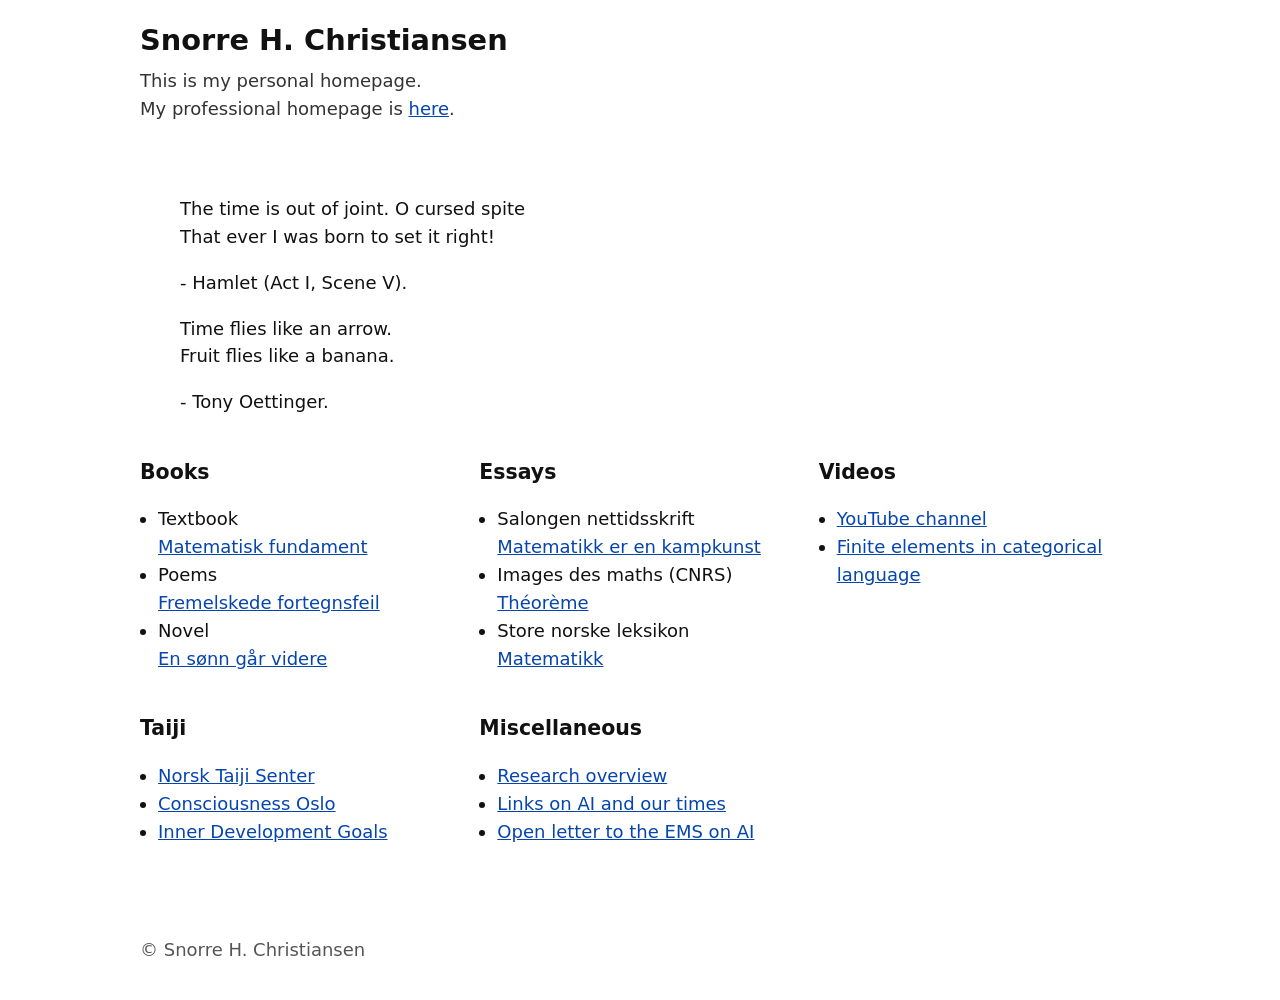
<file: index.html>
<!doctype html>
<html lang="en">
<head>
  <meta charset="utf-8" />
  <meta name="viewport" content="width=device-width, initial-scale=1" />
  <title>Snorre Christiansen — personal homepage</title>
  <meta name="author" content="Snorre H. Christiansen" />
  <meta name="description" content="Personal homepage" />
  <link rel="stylesheet" href="styles.css" />
</head>
<body>
  <header class="site-header">
    <div class="container">
      <h1>Snorre H. Christiansen</h1>
      <p class="lead">This is my personal homepage.<br> My professional homepage is <a href="https://www.mn.uio.no/math/english/people/aca/snorrec/index.html" target="_blank" rel="noopener">here</a>.</p>
    </div>
  </header>

	<main class="container">
  <section class="quotes">
    <blockquote>
      <p>The time is out of joint. O cursed spite<br>
That ever I was born to set it right!
	  </p>
      <footer> - Hamlet (Act I, Scene V).</footer>
    </blockquote>

	  
    <blockquote>
      <p>Time flies like an arrow.<br>
		  Fruit flies like a banana.
	  </p>
      <footer> - Tony Oettinger.</footer>
    </blockquote>
  </section>

    <section class="grid">
      <article>
        <h2>Books</h2>
        <ul>
          <li>Textbook<br> <a href="https://www.mn.uio.no/math/personer/vit/snorrec/matematisk-fundament.html">Matematisk fundament</a></li>
          <li>Poems<br> <a href="https://www.norli.no/boker/skjonnlitteratur/lyrikk-og-drama/lyrikk/fremelskede-fortegnsfeil-9788284512068"> Fremelskede fortegnsfeil</a></li>
          <li>Novel<br> <a href="https://www.ark.no/produkt/boker/skjonnlitteratur/en-sonn-gar-videre-9788284516578"> En sønn går videre</a></li>
        </ul>
      </article>

      <article>
        <h2>Essays</h2>
        <ul>
          <li>Salongen nettidsskrift<br><a href="https://www.salongen.no/matematikk-er-en-kampkunst/">Matematikk er en kampkunst</a></li>
          <li>Images des maths (CNRS)<br><a href="https://images.math.cnrs.fr/billets/theoreme/">Théorème</a></li>
          <li>Store norske leksikon<br> <a href="https://snl.no/matematikk">Matematikk</a></li>
        </ul>
      </article>

      <article>
        <h2>Videos</h2>
        <ul>
          <li><a href="https://www.youtube.com/playlist?list=PLtq8oolNr66TYn9hYWedFSrV3qLTgCpOd">YouTube channel</a></li>
          <li><a href="https://www.imsi.institute/videos/finite-elements-in-categorical-language/">Finite elements in categorical language</a></li>
        </ul>
      </article>

     
      
      <article>
        <h2>Taiji</h2>
        <ul>
          <li><a href="https://www.taiji.no/">Norsk Taiji Senter</a></li>
          <li><a href="https://www.conoslo.com/">Consciousness Oslo</a></li>
			<li><a href="https://innerdevelopmentgoals.org/">Inner Development Goals</a></li>
        </ul>
      </article>

      <article>
        <h2>Miscellaneous</h2>
        <ul>
	   <li> <a href="https://www.mn.uio.no/math/personer/vit/snorrec/publicationsshc.pdf">Research overview</a>
          <li><a href="https://www.mn.uio.no/math/personer/vit/snorrec/books.html">Links on AI and our times</a></li>
			<li><a href="openletter.html">Open letter to the EMS on AI</a></li>
        </ul>
      </article>
    </section>
  </main>

  <footer class="site-footer container">
    <p>&copy; Snorre H. Christiansen</p>
  </footer>
</body>
</html>
</file>
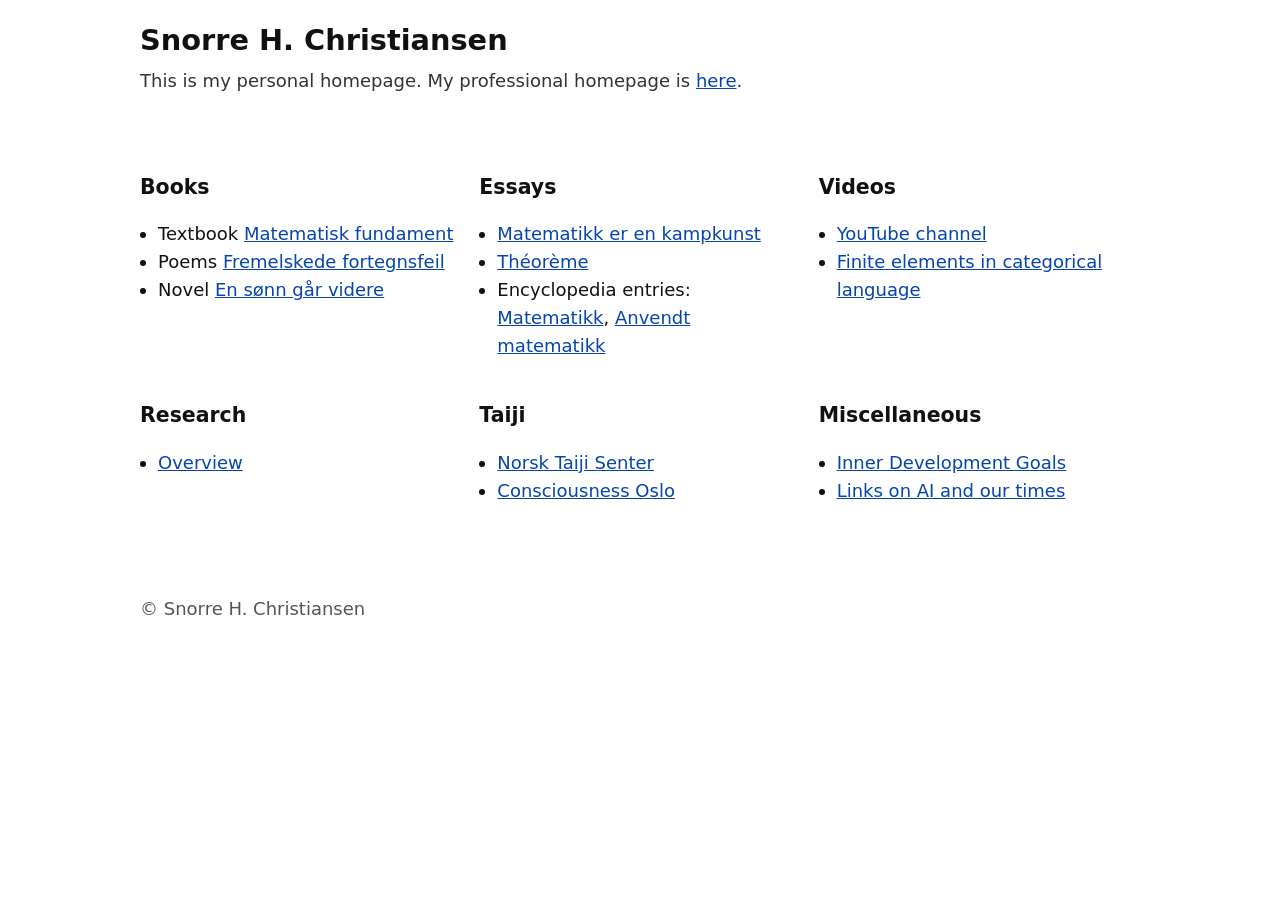
<file: index2.html>
<!doctype html>
<html lang="en">
<head>
  <meta charset="utf-8" />
  <meta name="viewport" content="width=device-width, initial-scale=1" />
  <title>Snorre Christiansen — personal homepage</title>
  <meta name="author" content="Snorre H. Christiansen" />
  <meta name="description" content="Personal homepage" />
  <link rel="stylesheet" href="styles.css" />
</head>
<body>
  <header class="site-header">
    <div class="container">
      <h1>Snorre H. Christiansen</h1>
      <p class="lead">This is my personal homepage. My professional homepage is <a href="https://www.mn.uio.no/math/english/people/aca/snorrec/index.html" target="_blank" rel="noopener">here</a>.</p>
    </div>
  </header>

  <main class="container">
    <section class="grid">
      <article>
        <h2>Books</h2>
        <ul>
          <li>Textbook <a href="https://www.mn.uio.no/math/personer/vit/snorrec/matematisk-fundament.html">Matematisk fundament</a></li>
          <li>Poems <a href="https://www.norli.no/boker/...">Fremelskede fortegnsfeil</a></li>
          <li>Novel <a href="https://www.ark.no/...">En sønn går videre</a></li>
        </ul>
      </article>

      <article>
        <h2>Essays</h2>
        <ul>
          <li><a href="https://www.salongen.no/matematikk-er-en-kampkunst/">Matematikk er en kampkunst</a></li>
          <li><a href="https://images.math.cnrs.fr/billets/theoreme/">Théorème</a></li>
          <li>Encyclopedia entries: <a href="https://snl.no/matematikk">Matematikk</a>, <a href="https://snl.no/anvendt_matematikk">Anvendt matematikk</a></li>
        </ul>
      </article>

      <article>
        <h2>Videos</h2>
        <ul>
          <li><a href="https://youtube.com/playlist?list=PLtq8oolNr66...">YouTube channel</a></li>
          <li><a href="https://www.imsi.institute/videos/finite-elements-in-categorical-language/">Finite elements in categorical language</a></li>
        </ul>
      </article>

      <article>
        <h2>Research</h2>
        <ul>
          <li> <a href="https://www.mn.uio.no/math/personer/vit/snorrec/publicationsshc.pdf">Overview</a> </li>
        </ul>
        </article>
      
      <article>
        <h2>Taiji</h2>
        <ul>
          <li><a href="https://www.taiji.no/">Norsk Taiji Senter</a></li>
          <li><a href="https://www.conoslo.com/">Consciousness Oslo</a></li>
        </ul>
      </article>

      <article>
        <h2>Miscellaneous</h2>
        <ul>
          <li><a href="https://innerdevelopmentgoals.org/">Inner Development Goals</a></li>
          <li><a href="https://www.mn.uio.no/math/personer/vit/snorrec/books.html">Links on AI and our times</a></li>
        </ul>
      </article>
    </section>
  </main>

  <footer class="site-footer container">
    <p>&copy; Snorre H. Christiansen</p>
  </footer>
</body>
</html>
</file>
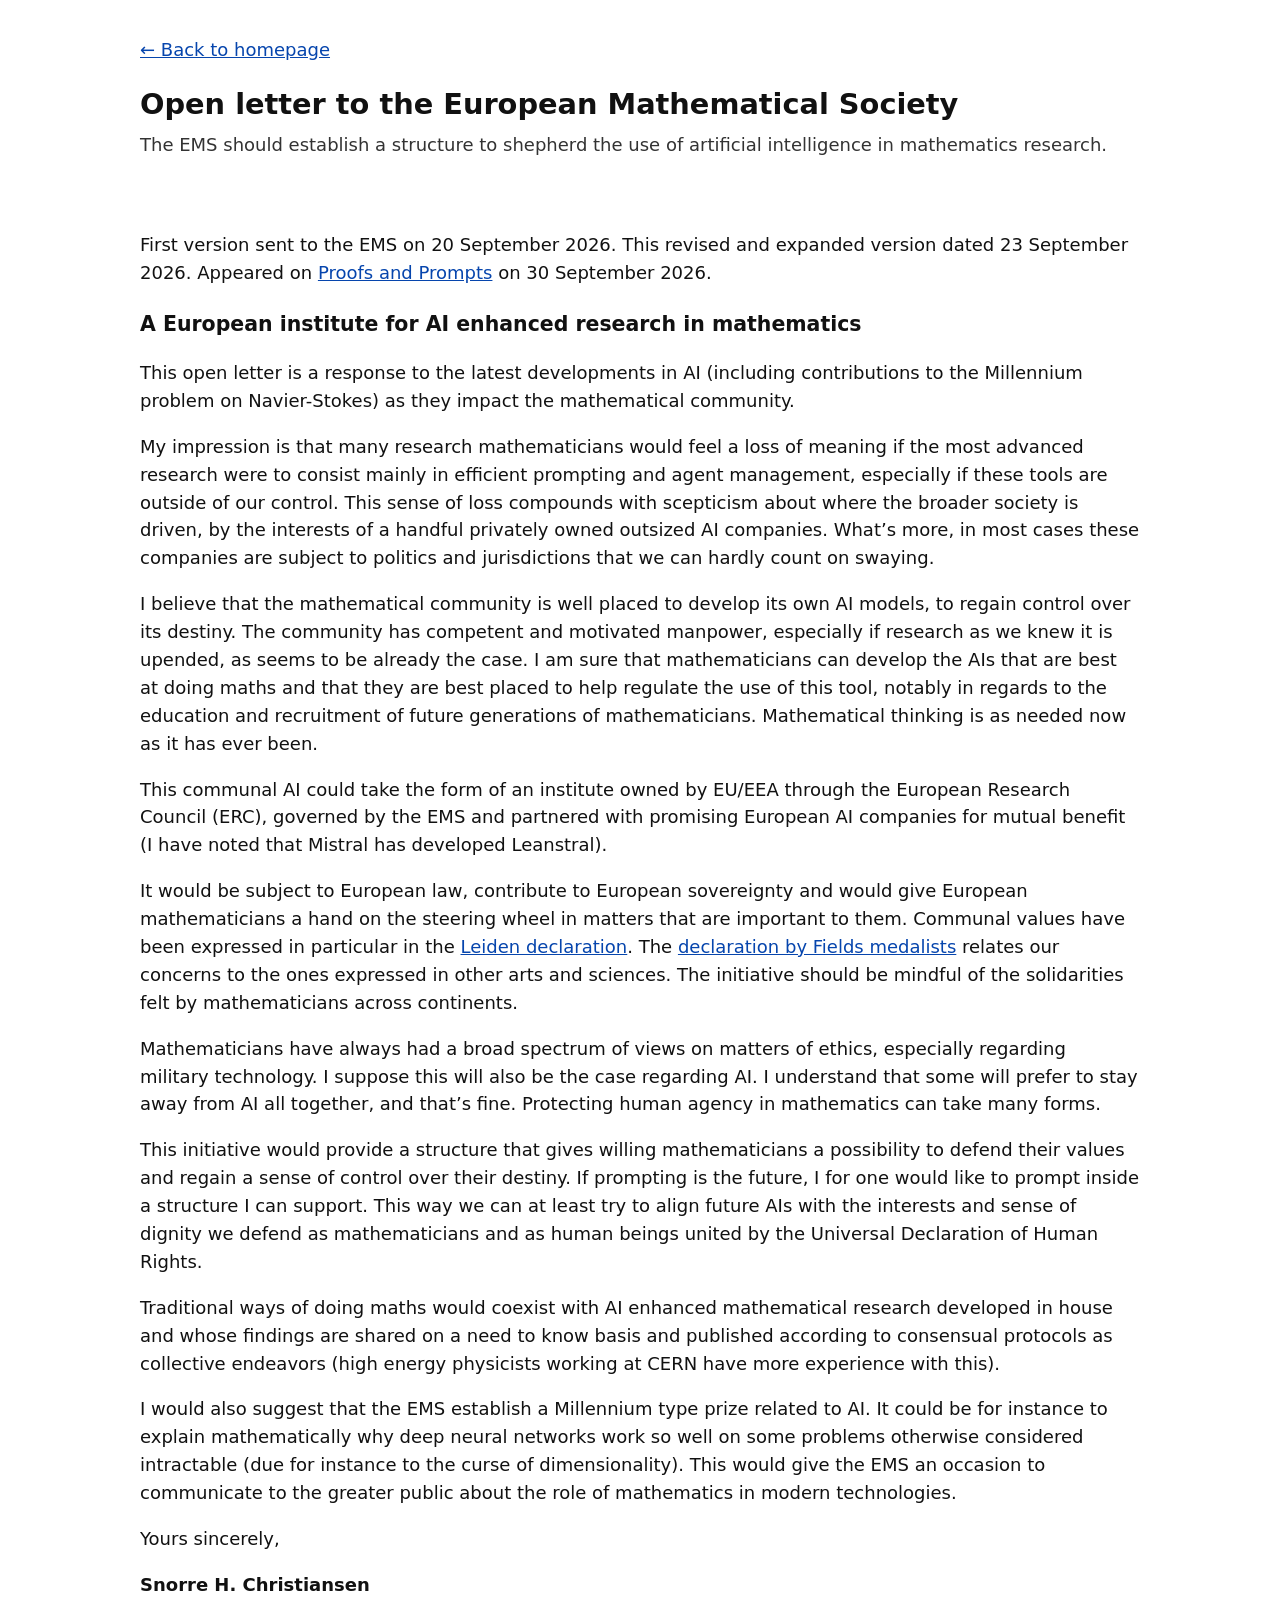
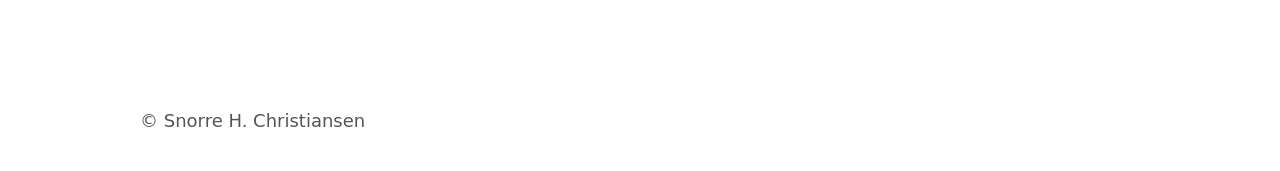
<file: openletter.html>
<!doctype html>
<html lang="en">
<head>
  <meta charset="utf-8" />
  <meta name="viewport" content="width=device-width, initial-scale=1" />

  <title>Open Letter — Snorre H. Christiansen</title>
  <meta name="author" content="Snorre H. Christiansen" />
  <meta name="description" content="An open letter by Snorre H. Christiansen" />

  <link rel="stylesheet" href="styles.css" />
</head>
<body>
  <header class="site-header">
    <div class="container">
      <p><a href="index.html">← Back to homepage</a></p>
      <h1>Open letter to the European Mathematical Society</h1>
      <p class="lead"> The EMS should establish a structure to shepherd the use of artificial intelligence in mathematics research.</p>
    </div>
  </header>

  <main class="container">
    <article class="open-letter">
      <header>
        <p><time datetime="2026-09-22">First version sent to the EMS on 20 September 2026. This revised and expanded version dated 23 September 2026. Appeared on <a href="https://proofsandprompts.com/2026/09/30/open-letter-to-the-european-mathematical-society/">Proofs and Prompts</a> on 30 September 2026.
        </time></p>
        <h2>A European institute for AI enhanced research in mathematics</h2>
      </header>


<p>  
This open letter is a response to the latest developments in AI (including contributions to the Millennium problem on Navier-Stokes) as they impact the mathematical community.
</p>  
<p>
My impression is that many research mathematicians would feel a loss of meaning if the most advanced research were to consist mainly in efficient prompting and agent management, especially if these tools are outside of our control. This sense of loss compounds with scepticism about where the broader society is driven, by the interests of a handful privately owned outsized AI companies. What’s more, in most cases these companies are subject to politics and jurisdictions that we can hardly count on swaying.
</p>
<p>
I believe that the mathematical community is well placed to develop its own AI models, to regain control over its destiny. The community has competent and motivated manpower, especially if research as we knew it is upended, as seems to be already the case. I am sure that mathematicians can develop the AIs that are best at doing maths and that they are best placed to help regulate the use of this tool, notably in regards to the education and recruitment of future generations of mathematicians. Mathematical thinking is as needed now as it has ever been.
</p>
<p>
This communal AI could take the form of an institute owned by EU/EEA through the European Research Council (ERC), governed by the EMS and partnered with promising European AI companies for mutual benefit (I have noted that Mistral has developed Leanstral).
</p>
<p>
It would be subject to European law, contribute to European sovereignty and would give European mathematicians a hand on the steering wheel in matters that are important to them. Communal values have been expressed in particular in the <a href="https://leidendeclaration.ai/">Leiden declaration</a>. The <a href="https://mathandai.org/">declaration by Fields medalists</a> relates our concerns to the ones expressed in other arts and sciences. The initiative should be mindful of the solidarities felt by mathematicians across continents. 
</p>
<p>
Mathematicians have always had a broad spectrum of views on matters of ethics, especially regarding military technology. I suppose this will also be the case regarding AI. I understand that some will prefer to stay away from AI all together, and that’s fine. Protecting human agency in mathematics can take many forms.
</p>
<p>
This initiative would provide a structure that gives willing mathematicians a possibility to defend their values and regain a sense of control over their destiny. If prompting is the future, I for one would like to prompt inside a structure I can support. This way we can at least try to align future AIs with the interests and sense of dignity we defend as mathematicians and as human beings united by the Universal Declaration of Human Rights.
</p>
<p>
Traditional ways of doing maths would coexist with AI enhanced mathematical research developed in house and whose findings are shared on a need to know basis and published according to consensual protocols as collective endeavors (high energy physicists working at CERN have more experience with this).
</p>
<p>      
I would also suggest that the EMS establish a Millennium type prize related to AI. It could be for instance to explain mathematically why deep neural networks work so well on some problems otherwise considered intractable (due for instance to the curse of dimensionality). This would give the EMS an occasion to communicate to the greater public about the role of mathematics in modern technologies.
</p>   
      <p>
        Yours sincerely,
      </p>

      <p>
        <strong>Snorre H. Christiansen</strong>
      </p>
    </article>
  </main>

  <footer class="site-footer container">
    <p>&copy; Snorre H. Christiansen</p>
  </footer>
</body>
</html>
</file>
<file: styles.css>
:root{
  --content-max-width: 1000px;
  --body-font: system-ui, -apple-system, "Segoe UI", Roboto, "Helvetica Neue", Arial;
  --base-size: 16px;
  --color-text: #111111;
  --color-link: #0645ad; /* accessible blue */
  --color-bg: #ffffff;
  --container-padding: 1rem;
}

/* Responsive base font: ranges between 16px and 18px */
html { font-family: var(--body-font); font-size: clamp(16px, 1.1vw + 0.8rem, 18px); background: var(--color-bg); color: var(--color-text); -webkit-font-smoothing:antialiased; -moz-osx-font-smoothing:grayscale; }

body { margin: 0; line-height: 1.55; }

.container { width: 95%; max-width: var(--content-max-width); margin: 0 auto; padding: var(--container-padding); }

/* Headings */
h1 { font-size: clamp(1.6rem, 2.2vw, 2.25rem); margin: 0 0 0.25rem 0; }
h2 { font-size: clamp(1.1rem, 1.6vw, 1.5rem); margin-top: 1.25rem; }

/* Lead paragraph */
.lead { margin-top: 0.25rem; color: #333; }

/* Grid layout for sections */
.grid {
  display: grid;
  grid-template-columns: repeat(auto-fit, minmax(280px, 1fr));
  gap: 1rem;
  align-items: start;
}

/* Lists and links */
ul { margin: 0.25rem 0 0 1rem; padding: 0; }
a { color: var(--color-link); text-decoration: underline; }
a:focus-visible { outline: 3px solid highlight; outline-offset: 3px; }

/* Footer */
.site-footer { font-size: 0.9rem; color: #555; margin-top: 2rem; }

/* Accessibility: ensure contrast and readable line length */
@media (min-width: 900px) {
  .container { font-size: 1rem; }
}
</file>
